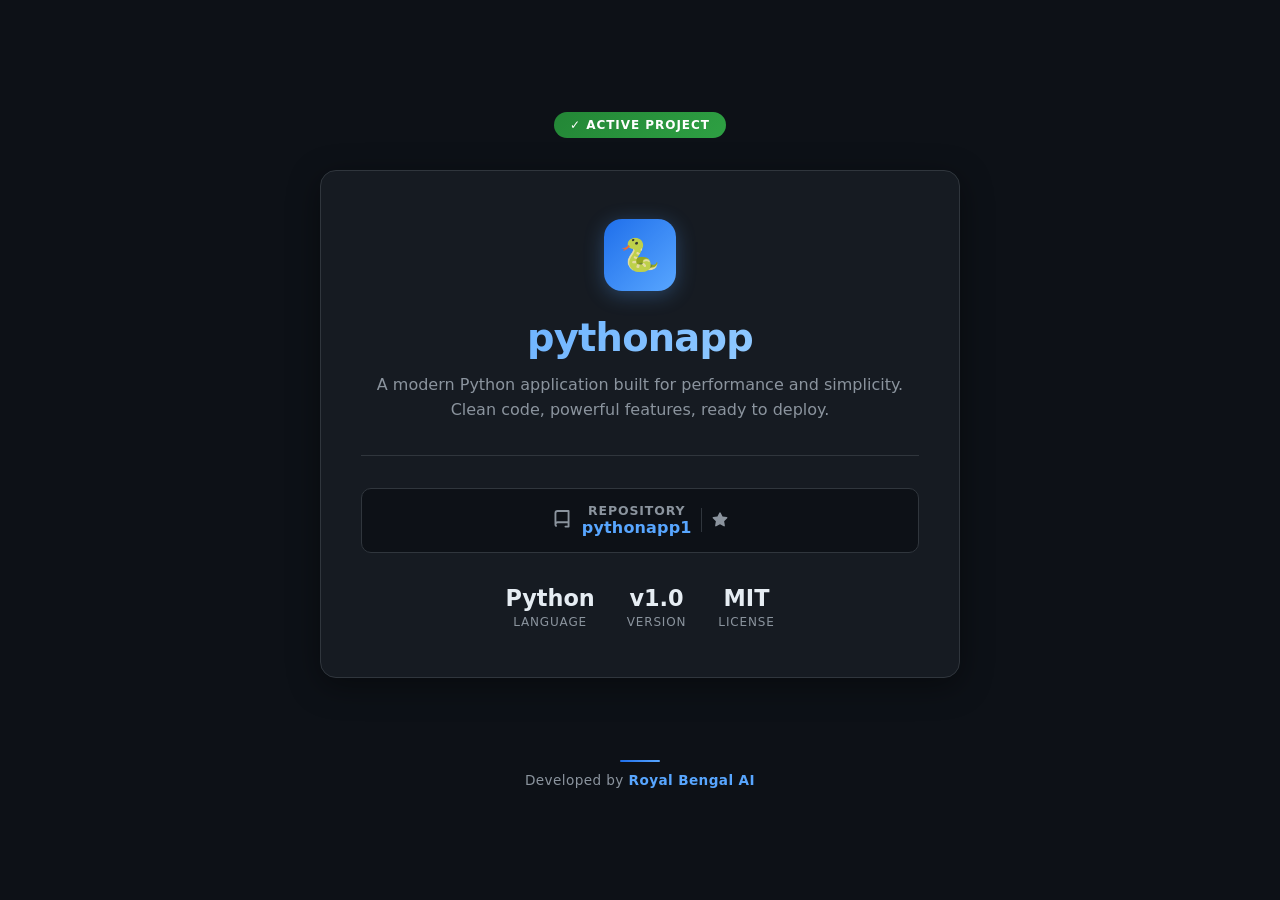
<file: index.html>
<!DOCTYPE html>
<html lang="en">
<head>
  <meta charset="UTF-8" />
  <meta name="viewport" content="width=device-width, initial-scale=1.0"/>
  <title>pythonapp</title>
  <style>
    *, *::before, *::after {
      box-sizing: border-box;
      margin: 0;
      padding: 0;
    }

    body {
      background-color: #0d1117;
      color: #e6edf3;
      font-family: 'Segoe UI', system-ui, -apple-system, BlinkMacSystemFont, sans-serif;
      min-height: 100vh;
      display: flex;
      flex-direction: column;
      align-items: center;
      justify-content: center;
      padding: 2rem;
    }

    .container {
      display: flex;
      flex-direction: column;
      align-items: center;
      gap: 2rem;
      width: 100%;
      max-width: 640px;
    }

    .badge {
      display: inline-block;
      background: linear-gradient(135deg, #238636, #2ea043);
      color: #ffffff;
      font-size: 0.75rem;
      font-weight: 600;
      letter-spacing: 0.08em;
      text-transform: uppercase;
      padding: 0.35rem 1rem;
      border-radius: 999px;
    }

    .card {
      background-color: #161b22;
      border: 1px solid #30363d;
      border-radius: 16px;
      padding: 3rem 2.5rem;
      width: 100%;
      text-align: center;
      box-shadow: 0 8px 32px rgba(0, 0, 0, 0.4);
    }

    .project-icon {
      width: 72px;
      height: 72px;
      background: linear-gradient(135deg, #1f6feb, #58a6ff);
      border-radius: 18px;
      display: flex;
      align-items: center;
      justify-content: center;
      margin: 0 auto 1.5rem;
      font-size: 2rem;
      box-shadow: 0 4px 20px rgba(88, 166, 255, 0.3);
    }

    .project-name {
      font-size: 2.4rem;
      font-weight: 700;
      letter-spacing: -0.02em;
      background: linear-gradient(135deg, #58a6ff, #a5d6ff);
      -webkit-background-clip: text;
      -webkit-text-fill-color: transparent;
      background-clip: text;
      margin-bottom: 0.75rem;
    }

    .project-description {
      color: #8b949e;
      font-size: 1rem;
      line-height: 1.6;
      margin-bottom: 2rem;
    }

    .divider {
      border: none;
      border-top: 1px solid #30363d;
      margin: 0 0 2rem;
    }

    .repo-section {
      display: flex;
      align-items: center;
      justify-content: center;
      gap: 0.6rem;
      background-color: #0d1117;
      border: 1px solid #30363d;
      border-radius: 10px;
      padding: 0.9rem 1.5rem;
      transition: border-color 0.2s ease, box-shadow 0.2s ease;
      cursor: default;
    }

    .repo-section:hover {
      border-color: #58a6ff;
      box-shadow: 0 0 0 3px rgba(88, 166, 255, 0.1);
    }

    .repo-icon {
      flex-shrink: 0;
      color: #8b949e;
    }

    .repo-label {
      font-size: 0.78rem;
      color: #8b949e;
      text-transform: uppercase;
      letter-spacing: 0.07em;
      font-weight: 600;
    }

    .repo-name {
      font-size: 1rem;
      font-weight: 600;
      color: #58a6ff;
      letter-spacing: 0.01em;
    }

    .repo-divider {
      width: 1px;
      height: 24px;
      background-color: #30363d;
      flex-shrink: 0;
    }

    .stats {
      display: flex;
      justify-content: center;
      gap: 2rem;
      margin-top: 2rem;
    }

    .stat-item {
      display: flex;
      flex-direction: column;
      align-items: center;
      gap: 0.3rem;
    }

    .stat-value {
      font-size: 1.4rem;
      font-weight: 700;
      color: #e6edf3;
    }

    .stat-label {
      font-size: 0.75rem;
      color: #8b949e;
      text-transform: uppercase;
      letter-spacing: 0.07em;
    }

    footer {
      margin-top: 2.5rem;
      text-align: center;
    }

    .footer-text {
      font-size: 0.85rem;
      color: #8b949e;
      letter-spacing: 0.03em;
    }

    .footer-text span {
      color: #58a6ff;
      font-weight: 600;
    }

    .footer-line {
      width: 40px;
      height: 2px;
      background: linear-gradient(90deg, #1f6feb, #58a6ff);
      border-radius: 999px;
      margin: 0.6rem auto 0.6rem;
    }

    @media (max-width: 480px) {
      .card {
        padding: 2rem 1.5rem;
      }
      .project-name {
        font-size: 1.9rem;
      }
    }
  </style>
</head>
<body>

  <div class="container">

    <div class="badge">&#x2713; Active Project</div>

    <div class="card">

      <div class="project-icon">
        &#x1F40D;
      </div>

      <h1 class="project-name">pythonapp</h1>

      <p class="project-description">
        A modern Python application built for performance and simplicity.
        Clean code, powerful features, ready to deploy.
      </p>

      <hr class="divider" />

      <div class="repo-section">
        <svg class="repo-icon" width="20" height="20" viewBox="0 0 16 16" fill="currentColor" aria-hidden="true">
          <path d="M2 2.5A2.5 2.5 0 0 1 4.5 0h8.75a.75.75 0 0 1 .75.75v12.5a.75.75 0 0 1-.75.75h-2.5a.75.75 0 0 1 0-1.5h1.75v-2h-8a1 1 0 0 0-.714 1.7.75.75 0 1 1-1.072 1.05A2.495 2.495 0 0 1 2 11.5Zm10.5-1h-8a1 1 0 0 0-1 1v6.708A2.486 2.486 0 0 1 4.5 9h8Z"/>
        </svg>
        <div>
          <div class="repo-label">Repository</div>
          <div class="repo-name">pythonapp1</div>
        </div>
        <div class="repo-divider"></div>
        <svg width="16" height="16" viewBox="0 0 16 16" fill="#8b949e" aria-hidden="true">
          <path d="M8 .25a.75.75 0 0 1 .673.418l1.882 3.815 4.21.612a.75.75 0 0 1 .416 1.279l-3.046 2.97.719 4.192a.751.751 0 0 1-1.088.791L8 12.347l-3.766 1.98a.75.75 0 0 1-1.088-.79l.72-4.194L.818 6.374a.75.75 0 0 1 .416-1.28l4.21-.611L7.327.668A.75.75 0 0 1 8 .25Z"/>
        </svg>
      </div>

      <div class="stats">
        <div class="stat-item">
          <span class="stat-value">Python</span>
          <span class="stat-label">Language</span>
        </div>
        <div class="stat-item">
          <span class="stat-value">v1.0</span>
          <span class="stat-label">Version</span>
        </div>
        <div class="stat-item">
          <span class="stat-value">MIT</span>
          <span class="stat-label">License</span>
        </div>
      </div>

    </div>

    <footer>
      <div class="footer-line"></div>
      <p class="footer-text">Developed by <span>Royal Bengal AI</span></p>
    </footer>

  </div>

</body>
</html>
</file>
